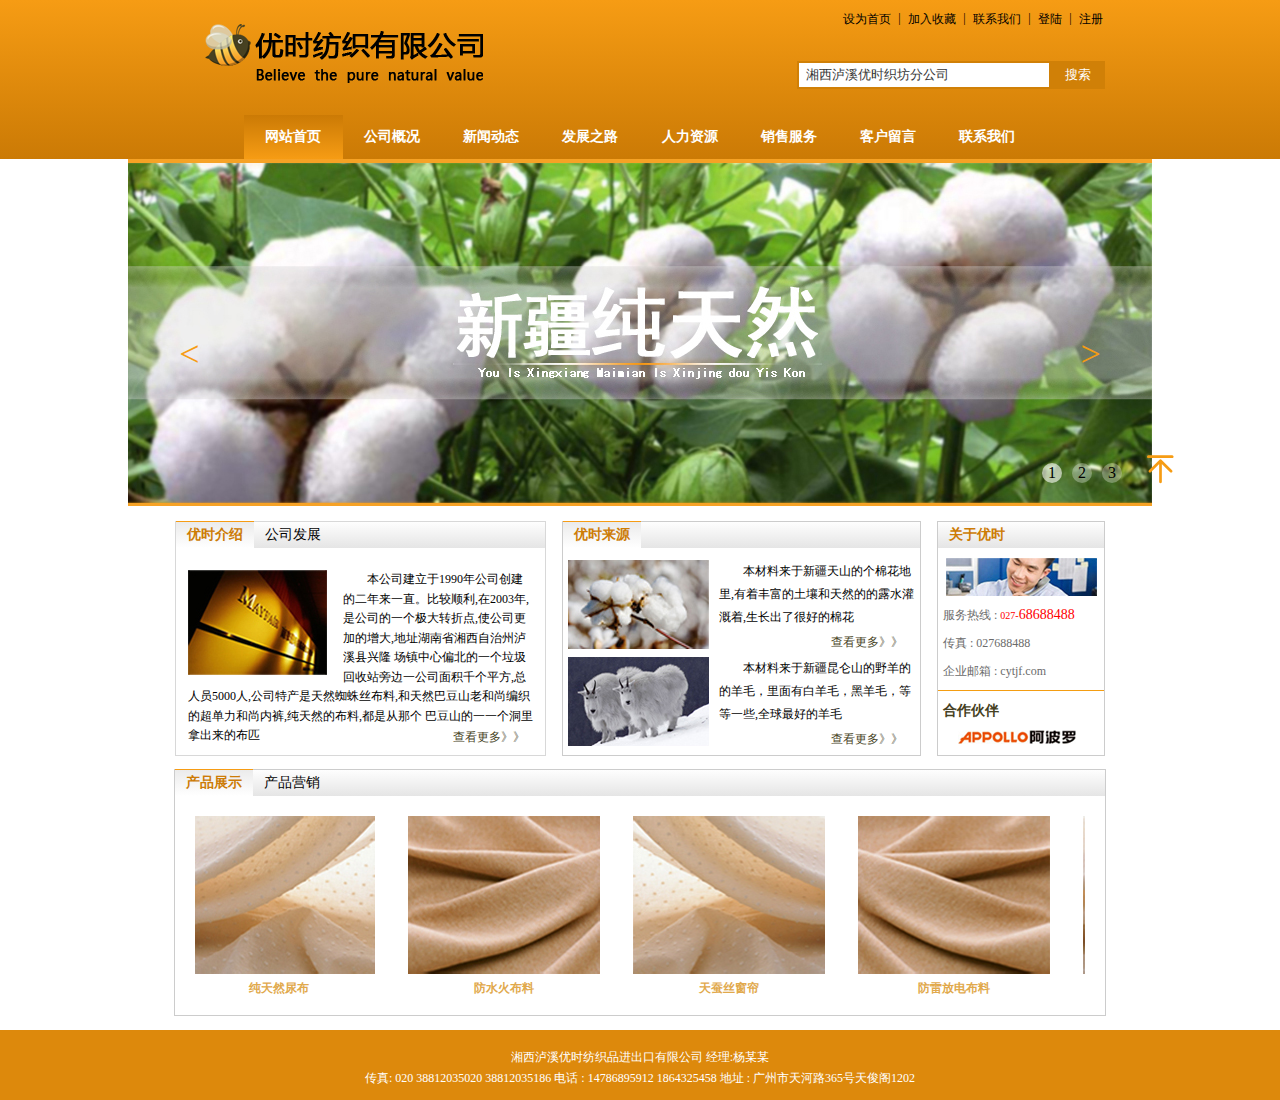
<file: index.html>
<!DOCTYPE html>
<html lang="en">
<head>
    <meta charset="UTF-8">
    <meta name="viewport" content="width=device-width, initial-scale=1.0">
    <meta http-equiv="X-UA-Compatible" content="ie=edge">
    <title>织坊网页首页</title>
    <link rel="stylesheet" href="css/shouye.css">
    <link rel="stylesheet" href="fontioc/download/iconfont.css">
    <link rel="stylesheet"  media="(max-width:768px)" href="css/mobile.css">
    <script type="text/javascript" src="js/shouye.js"></script>
    <script type="text/javascript" src="js/jquery.js"></script>
</head>
<body>
    <div id="box">
        <div class="head">
            <div class="head-box">
                <div class="logo">
                    <img src="image/logo.png" alt="logo">
                </div>
                <div class="homepage">
                    <p>
                        <a href="#">设为首页</a>|
                        <a href="#">加入收藏</a>|
                        <a href="#">联系我们</a>|
                        <a href="#">登陆</a>|
                        <a href="#">注册</a>
                    </p>
                </div>
                <form action="http://baidu.com/s" method="get">
                    <div class="input">
                         <label for="search"></label>
                         <input name="wd" id="search" value="  湘西泸溪优时织坊分公司">
                    </div>
                    <div>
                         <button>搜索</button>
                    </div>
                </form>
                <div class="nav">
                    <div class="nav-box">
                        <a href="#">网站首页</a>
                        <a href="#">公司概况</a>
                        <a href="#">新闻动态</a>
                        <a href="#">发展之路</a>
                        <a href="#">人力资源</a>
                        <a href="#">销售服务</a>
                        <a href="#">客户留言</a>
                        <a href="#">联系我们</a>
                    </div> 
                </div>
            </div>
        </div>
        <div id="banner">
            <div class="container" id="container">
                <div id="btn-prev" class="btn-ctrl">&lt;</div>
                <div id="btn-next" class="btn-ctrl">&gt;</div>
                <ul id="inner-list">
                    <li><img src="image/banner.jpg" alt=""/></li>
                    <li><img src="image/banner.jpg" alt=""/></li>
                    <li><img src="image/banner.jpg" alt=""/></li>
                </ul>
                <ul id="dot-list">
                   
                </ul>
            </div>
        </div>
        <div id="main1">
            <div class="main1-a">
                <div class="hander">
                    <a href="#">优时介绍</a>
                    <a href="#">公司发展</a>
                </div>
                <div class="content">
                    <img src="image/1.jpg" alt="">
                    <p>
                        本公司建立于1990年公司创建的二年来一直。比较顺利,在2003年,是公司的一个极大转折点,使公司更加的增大,地址湖南省湘西自治州泸溪县兴隆
                        场镇中心偏北的一个垃圾回收站旁边一公司面积千个平方,总人员5000人,公司特产是天然蜘蛛丝布料,和天然巴豆山老和尚编织的超单力和尚内裤,纯天然的布料,都是从那个
                         巴豆山的一一个洞里拿出来的布匹
                         <a href="#">查看更多》》</a>
                    </p>
                </div>
            </div>
            <div class="main1-b">
                <div class="hander">
                    <a href="#">优时来源</a>
                </div>
                <div class="content">
                    <div class="content-a">
                        <img src="image/2.jpg" alt="">
                        <p>
                            本材料来于新疆天山的个棉花地里,有着丰富的土壤和天然的的露水灌溉着,生长出了很好的棉花
                             <a href="#">查看更多》》</a>
                        </p>
                    </div>
                    <div class="content-b">
                        <img src="image/3.jpg" alt="">
                        <p>
                            本材料来于新疆昆仑山的野羊的的羊毛，里面有白羊毛，黑羊毛，等等一些,全球最好的羊毛
                             <a href="#">查看更多》》</a>
                        </p>
                    </div>
                </div>
            </div>
            <div class="main1-c">
                <div class="hander">
                    <a href="#">关于优时</a>
                </div>
                <img src="image/4.jpg" alt="">
                <p>服务热线 : <span style="color: red;font-size: 10px;">027-<span style="font-size: 14px;">68688488</span></span></p>
                <p>传真 : 027688488</p>
                <p>企业邮箱 : cytjf.com</p>
                <hr/>
                <p style="font-size: 14px;color: #454022;font-weight: bold;">合作伙伴</p>
                <img class="a-xiu-le" src="image/5.jpg" alt="阿波罗">
            </div>
        </div>
        <div id="main2">
            <div class="text">
                <a href="#">产品展示</a>
                <a href="#">产品营销</a>
            </div>
            <div class="img" id="img">
                <div class="demo-box">
                    <div id="demo1">
                        <a href="image/6.jpg">
                            <div class="img1">
                                <img src="image/6.jpg" alt="">
                                <p>纯天然尿布</p>
                            </div>
                        </a>
                        <a href="image/7.jpg">
                            <div class="img2">
                                <img src="image/7.jpg" alt="">
                                <p>防水火布料</p>
                            </div>
                        </a>
                        <a href="image/8.jpg">
                            <div class="img3">
                                <img src="image/8.jpg" alt="">
                                <p>天蚕丝窗帘</p>
                            </div>
                        </a>
                        <a href="image/9.jpg">
                            <div class="img4">
                                <img src="image/9.jpg" alt="">
                                <p>防雷放电布料</p>
                            </div>
                        </a>
                    </div>
                    <div id="demo2">
                        <a href="image/6.jpg">
                            <div class="img1">
                                <img src="image/6.jpg" alt="">
                                <p>纯天然尿布</p>
                            </div>
                        </a>
                        <a href="image/7.jpg">
                            <div class="img2">
                                <img src="image/7.jpg" alt="">
                                <p>防水火布料</p>
                            </div>
                        </a>
                        <a href="image/8.jpg">
                            <div class="img3">
                                <img src="image/8.jpg" alt="">
                                <p>天蚕丝窗帘</p>
                            </div>
                        </a>
                        <a href="image/9.jpg">
                            <div class="img4">
                                <img src="image/9.jpg" alt="">
                                <p>防雷放电布料</p>
                            </div>
                        </a>
                        <lise></lise>
                    </div>
                </div>
            </div>
        </div>
        <div id="bottom">
            <div>
                <p>
                    湘西泸溪优时纺织品进出口有限公司 经理:杨某某
                </p>
                <p>
                    传真: 020 38812035020 38812035186   电话 : 14786895912 1864325458   地址 : 广州市天河路365号天俊阁1202  
                </p>
            </div>
        </div>
        <span class="iconfont icon-backtotop"></span>
    </div>  
</body>
</html>
</file>
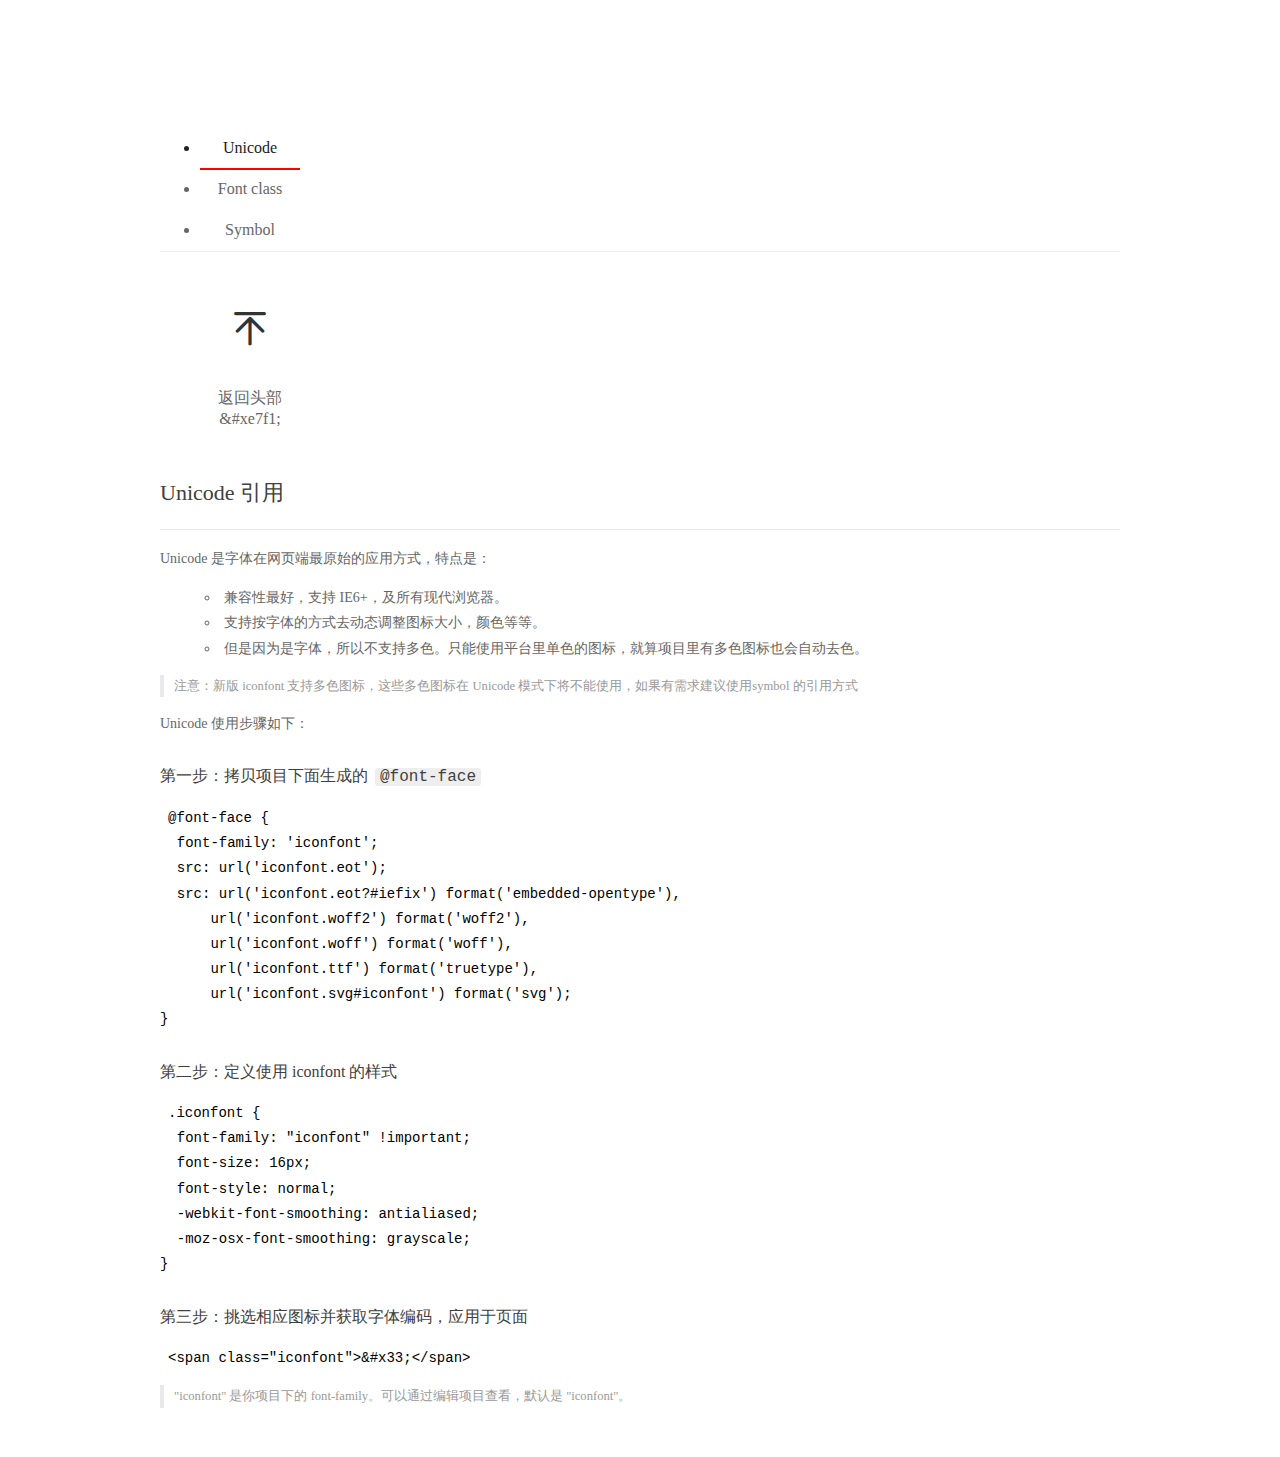
<file: fontioc/download/demo_index.html>
<!DOCTYPE html>
<html>
<head>
  <meta charset="utf-8"/>
  <title>IconFont Demo</title>
  <link rel="shortcut icon" href="https://gtms04.alicdn.com/tps/i4/TB1_oz6GVXXXXaFXpXXJDFnIXXX-64-64.ico" type="image/x-icon"/>
  <link rel="stylesheet" href="https://g.alicdn.com/thx/cube/1.3.2/cube.min.css">
  <link rel="stylesheet" href="demo.css">
  <link rel="stylesheet" href="iconfont.css">
  <script src="iconfont.js"></script>
  <!-- jQuery -->
  <script src="https://a1.alicdn.com/oss/uploads/2018/12/26/7bfddb60-08e8-11e9-9b04-53e73bb6408b.js"></script>
  <!-- 代码高亮 -->
  <script src="https://a1.alicdn.com/oss/uploads/2018/12/26/a3f714d0-08e6-11e9-8a15-ebf944d7534c.js"></script>
</head>
<body>
  <div class="main">
    <h1 class="logo"><a href="https://www.iconfont.cn/" title="iconfont 首页" target="_blank">&#xe86b;</a></h1>
    <div class="nav-tabs">
      <ul id="tabs" class="dib-box">
        <li class="dib active"><span>Unicode</span></li>
        <li class="dib"><span>Font class</span></li>
        <li class="dib"><span>Symbol</span></li>
      </ul>
      
    </div>
    <div class="tab-container">
      <div class="content unicode" style="display: block;">
          <ul class="icon_lists dib-box">
          
            <li class="dib">
              <span class="icon iconfont">&#xe7f1;</span>
                <div class="name">返回头部</div>
                <div class="code-name">&amp;#xe7f1;</div>
              </li>
          
          </ul>
          <div class="article markdown">
          <h2 id="unicode-">Unicode 引用</h2>
          <hr>

          <p>Unicode 是字体在网页端最原始的应用方式，特点是：</p>
          <ul>
            <li>兼容性最好，支持 IE6+，及所有现代浏览器。</li>
            <li>支持按字体的方式去动态调整图标大小，颜色等等。</li>
            <li>但是因为是字体，所以不支持多色。只能使用平台里单色的图标，就算项目里有多色图标也会自动去色。</li>
          </ul>
          <blockquote>
            <p>注意：新版 iconfont 支持多色图标，这些多色图标在 Unicode 模式下将不能使用，如果有需求建议使用symbol 的引用方式</p>
          </blockquote>
          <p>Unicode 使用步骤如下：</p>
          <h3 id="-font-face">第一步：拷贝项目下面生成的 <code>@font-face</code></h3>
<pre><code class="language-css"
>@font-face {
  font-family: 'iconfont';
  src: url('iconfont.eot');
  src: url('iconfont.eot?#iefix') format('embedded-opentype'),
      url('iconfont.woff2') format('woff2'),
      url('iconfont.woff') format('woff'),
      url('iconfont.ttf') format('truetype'),
      url('iconfont.svg#iconfont') format('svg');
}
</code></pre>
          <h3 id="-iconfont-">第二步：定义使用 iconfont 的样式</h3>
<pre><code class="language-css"
>.iconfont {
  font-family: "iconfont" !important;
  font-size: 16px;
  font-style: normal;
  -webkit-font-smoothing: antialiased;
  -moz-osx-font-smoothing: grayscale;
}
</code></pre>
          <h3 id="-">第三步：挑选相应图标并获取字体编码，应用于页面</h3>
<pre>
<code class="language-html"
>&lt;span class="iconfont"&gt;&amp;#x33;&lt;/span&gt;
</code></pre>
          <blockquote>
            <p>"iconfont" 是你项目下的 font-family。可以通过编辑项目查看，默认是 "iconfont"。</p>
          </blockquote>
          </div>
      </div>
      <div class="content font-class">
        <ul class="icon_lists dib-box">
          
          <li class="dib">
            <span class="icon iconfont icon-backtotop"></span>
            <div class="name">
              返回头部
            </div>
            <div class="code-name">.icon-backtotop
            </div>
          </li>
          
        </ul>
        <div class="article markdown">
        <h2 id="font-class-">font-class 引用</h2>
        <hr>

        <p>font-class 是 Unicode 使用方式的一种变种，主要是解决 Unicode 书写不直观，语意不明确的问题。</p>
        <p>与 Unicode 使用方式相比，具有如下特点：</p>
        <ul>
          <li>兼容性良好，支持 IE8+，及所有现代浏览器。</li>
          <li>相比于 Unicode 语意明确，书写更直观。可以很容易分辨这个 icon 是什么。</li>
          <li>因为使用 class 来定义图标，所以当要替换图标时，只需要修改 class 里面的 Unicode 引用。</li>
          <li>不过因为本质上还是使用的字体，所以多色图标还是不支持的。</li>
        </ul>
        <p>使用步骤如下：</p>
        <h3 id="-fontclass-">第一步：引入项目下面生成的 fontclass 代码：</h3>
<pre><code class="language-html">&lt;link rel="stylesheet" href="./iconfont.css"&gt;
</code></pre>
        <h3 id="-">第二步：挑选相应图标并获取类名，应用于页面：</h3>
<pre><code class="language-html">&lt;span class="iconfont icon-xxx"&gt;&lt;/span&gt;
</code></pre>
        <blockquote>
          <p>"
            iconfont" 是你项目下的 font-family。可以通过编辑项目查看，默认是 "iconfont"。</p>
        </blockquote>
      </div>
      </div>
      <div class="content symbol">
          <ul class="icon_lists dib-box">
          
            <li class="dib">
                <svg class="icon svg-icon" aria-hidden="true">
                  <use xlink:href="#icon-backtotop"></use>
                </svg>
                <div class="name">返回头部</div>
                <div class="code-name">#icon-backtotop</div>
            </li>
          
          </ul>
          <div class="article markdown">
          <h2 id="symbol-">Symbol 引用</h2>
          <hr>

          <p>这是一种全新的使用方式，应该说这才是未来的主流，也是平台目前推荐的用法。相关介绍可以参考这篇<a href="">文章</a>
            这种用法其实是做了一个 SVG 的集合，与另外两种相比具有如下特点：</p>
          <ul>
            <li>支持多色图标了，不再受单色限制。</li>
            <li>通过一些技巧，支持像字体那样，通过 <code>font-size</code>, <code>color</code> 来调整样式。</li>
            <li>兼容性较差，支持 IE9+，及现代浏览器。</li>
            <li>浏览器渲染 SVG 的性能一般，还不如 png。</li>
          </ul>
          <p>使用步骤如下：</p>
          <h3 id="-symbol-">第一步：引入项目下面生成的 symbol 代码：</h3>
<pre><code class="language-html">&lt;script src="./iconfont.js"&gt;&lt;/script&gt;
</code></pre>
          <h3 id="-css-">第二步：加入通用 CSS 代码（引入一次就行）：</h3>
<pre><code class="language-html">&lt;style&gt;
.icon {
  width: 1em;
  height: 1em;
  vertical-align: -0.15em;
  fill: currentColor;
  overflow: hidden;
}
&lt;/style&gt;
</code></pre>
          <h3 id="-">第三步：挑选相应图标并获取类名，应用于页面：</h3>
<pre><code class="language-html">&lt;svg class="icon" aria-hidden="true"&gt;
  &lt;use xlink:href="#icon-xxx"&gt;&lt;/use&gt;
&lt;/svg&gt;
</code></pre>
          </div>
      </div>

    </div>
  </div>
  <script>
  $(document).ready(function () {
      $('.tab-container .content:first').show()

      $('#tabs li').click(function (e) {
        var tabContent = $('.tab-container .content')
        var index = $(this).index()

        if ($(this).hasClass('active')) {
          return
        } else {
          $('#tabs li').removeClass('active')
          $(this).addClass('active')

          tabContent.hide().eq(index).fadeIn()
        }
      })
    })
  </script>
</body>
</html>
</file>
<file: css/shouye.css>
*{padding: 0;margin: 0;}
a{color: #000;text-decoration: none;}

.head{width: 100%; height: 159px; background: linear-gradient(#f69c14,#cb7a05);}
.head-box{margin: 0 auto; width: 1024px; height: 159px;position: relative;}
.head-box .logo{position: absolute; top: 24px; left: 77px;}
.head-box .homepage p{width: 260px;height: 13px;display: flex;flex-wrap: wrap;justify-content: space-between;font-family: "微软雅黑";font-size: 12px;position: absolute;top: 11px;right: 49px;}
.head-box .homepage p a:hover{color: red;}
.head-box form {width: 308px;height: 28px;background: #d08007;position: relative;display: flex;flex-wrap: wrap;position: absolute;top: 61px;right: 47px;}
.head-box form .input{width: 250px;height: 24px;position: absolute;align-self:center;}
.head-box form .input input{width: 250px;height: 24px;border: none;margin-left: 2px;}
.head-box form .input input{color: rgb(54, 54, 54);}
.head-box form button{position: absolute;right: 0;width: 55px;height: 28px;background: none;border: none;color: #fff;}
.head-box .nav{width: 100%;height: 44px;position: absolute;bottom: 0;}
.head-box .nav-box{width: 793px;height: 44px;margin: 0 auto;display: flex;flex-wrap: wrap;justify-content: space-between;}
.head-box .nav-box a{width: 99px;height: 44px; font-size: 14px;font-weight: 600;color: #fff; line-height: 44px;text-align: center;}
.head-box .nav-box a:nth-child(1){background: linear-gradient(#cb7a05,#f69c14);}
.head-box .nav-box a:hover{background: linear-gradient(#cb7a05,#f69c14);}

#banner{margin: 0 auto; width: 1024px; height: 347px;background: #f6a225;display: flex;flex-wrap: wrap;align-items: center;}
#banner #container{ margin: 0 auto;width: 1024px;height:340px;position: relative;overflow: hidden;}
#banner #inner-list{width: 400%;position: absolute;top: 0;left: 0;}
#banner #inner-list li{float: left; list-style: none;}
#banner #dot-list{position: absolute;bottom:20px;right:20px;}
#banner #dot-list li{display: inline-block; width: 20px;height:20px; border-radius: 50%; line-height: 20px; text-align: center;background: rgba(255,255,255,.3); cursor: pointer; margin-right: 10px;}
#banner #dot-list li.cur{background: rgba(255,255,255,.6);}
#banner .btn-ctrl{position: absolute;cursor: pointer;top: 50%; font-size: 36px; color: #f69c14; font-weight: 500; z-index: 2;}
#banner #btn-prev{ left: 5%;}
#banner #btn-next{right: 5%;}

#main1{display: flex;flex-wrap: wrap;justify-content: space-between; margin: 0 auto;margin-top: 15px; width: 930px; }
#main1 .main1-a{width: 369px;height: 233px;border: 1px solid #d8d8d8;}
#main1 .main1-a .hander,
.main1-b .hander,
.main1-c .hander,
#main2 .text{width: 100%; height: 26px;background: linear-gradient(#fefefe,#e5e5e5);position: relative;}
#main1 .main1-a .hander a,
.main1-b .hander a,
.main1-c .hander a,
#main2 .text a{ display: block; width: 78px;height: 26px;line-height: 26px;font-size: 14px;text-align: center;float: left;}
#main1 .main1-c .hander a{color: #cd7c06;font-weight: 700;}
#main1 .main1-a .hander a:hover,
.main1-a .hander a:nth-child(1),
#main1 .main1-b .hander a,
#main2 .text a:nth-child(1),
#main2 .text a:hover{color: #cd7c06;background: linear-gradient(#ebebeb,#fff);font-weight: 700;border-top: 1px solid #f69c14;margin-top: -1px;}
.main1-a .content{margin: 22px 12px 0;}
.main1-a .content img{display: block;float: left;margin-right: 16px;}
.main1-a .content p{font-size: 12px;font-family: "微软雅黑";text-indent: 2em;line-height: 19.5px;}
.main1-a .content p a,
.main1-b .content .content-a a,
.main1-b .content .content-b a{ color: #46421d;float: right;margin-right: 8px;margin-top:2px;}
.main1-a .content p a:hover,
.main1-b .content .content-a a:hover,
.main1-b .content .content-b a:hover{color: red;}
#main1 .main1-b{width: 357px;height: 233px;border: 1px solid #ccc;}
#main1 .main1-b .content{width: 100%;height: 207px;margin: 12px 5px 0;}
#main1 .main1-b .content .content-a,
#main1 .main1-b .content .content-b{width: 100%;height: 47%;}
.main1-b .content .content-a img,
.main1-b .content .content-b img{float: left;margin-right: 10px;}
.main1-b .content .content-a p,
.main1-b .content .content-b p{font-size: 12px;text-indent: 2em;line-height: 23px;margin-right: 10px;}
.main1-b .content .content-a a,
.main1-b .content .content-b a{margin-right: 12px;}
.main1-b .content .content-b{clear:both;}
#main1 .main1-c{width: 166px;height: 233px;border: 1px solid #ccc;}
#main1 .main1-c img:nth-child(2){width: 151px;height: 38px;display: block; margin: 10px auto 0;}
#main1 .main1-c .a-xiu-le{width: 118px;height: 14px;margin: 10px 0 0 20px;}
#main1 .main1-c p{font-size: 12px;margin:11px 0 0 5px;color: #6b6b6b;}
#main1 .main1-c hr{background-color:#f49d12;height: 1px;border:none;margin-top: 10px;}

#main2{margin: 0 auto;margin-top: 13px;width: 930px;height: 245px;border: 1px solid #ccc;}
#main2 .img{width: 890px;margin-left: 20px; height: 219px;overflow: hidden;}
#main2 .img .demo-box{width: 1000%;float: left;}
#main2 .img #demo1,
#main2 .img #demo2
{float: left;}
#main2 .img #demo1 div,
#main2 .img #demo2 div{width: 192px;height:214px;float: left;margin: 20px 0 0 33px;}
#demo1 div p:hover,
#demo2 div p:hover{color: red;}
#main2 .img img{display: block; width: 192px;height: 158px;}
#main2 .img p{height: 29px; font-size: 12px;font-weight: 700; text-align: center;color: #e1a94c;line-height: 28px;}
#main2 .img .img1{width: 192px;height: 187px;}

#bottom{margin-top:14px;width: 100%; height: 70px;background: #dd890c;display: flex;flex-wrap: wrap;justify-content: center;}
#bottom div{margin: auto 0;height: 37px;} 
#bottom p{display: block;text-align: center;line-height: 21px;color: #fff;font-size: 12px;}

.iconfont{position: fixed;  top: 50%;right: 8%;z-index: 10;color: #f69c14;}
</file>
<file: fontioc/download/iconfont.css>
@font-face {font-family: "iconfont";
  src: url('iconfont.eot?t=1576738640610'); /* IE9 */
  src: url('iconfont.eot?t=1576738640610#iefix') format('embedded-opentype'), /* IE6-IE8 */
  url('[data-uri]') format('woff2'),
  url('iconfont.woff?t=1576738640610') format('woff'),
  url('iconfont.ttf?t=1576738640610') format('truetype'), /* chrome, firefox, opera, Safari, Android, iOS 4.2+ */
  url('iconfont.svg?t=1576738640610#iconfont') format('svg'); /* iOS 4.1- */
}

.iconfont {
  font-family: "iconfont" !important;
  font-size: 16px;
  font-style: normal;
  -webkit-font-smoothing: antialiased;
  -moz-osx-font-smoothing: grayscale;
}

.icon-backtotop:before {
  content: "\e7f1";
  font-size: 35px;
}
.icon-backtotop:hover{
  color: #f00;
}
</file>
<file: css/mobile.css>
#main1 .main1-a,
#main1 .main1-b,
#main1 .main1-c{width: 100%;}
#main1 .main1-c img{margin: 0;margin-left: 0;}
</file>
<file: fontioc/download/demo.css>
/* Logo 字体 */
@font-face {
  font-family: "iconfont logo";
  src: url('https://at.alicdn.com/t/font_985780_km7mi63cihi.eot?t=1545807318834');
  src: url('https://at.alicdn.com/t/font_985780_km7mi63cihi.eot?t=1545807318834#iefix') format('embedded-opentype'),
    url('https://at.alicdn.com/t/font_985780_km7mi63cihi.woff?t=1545807318834') format('woff'),
    url('https://at.alicdn.com/t/font_985780_km7mi63cihi.ttf?t=1545807318834') format('truetype'),
    url('https://at.alicdn.com/t/font_985780_km7mi63cihi.svg?t=1545807318834#iconfont') format('svg');
}

.logo {
  font-family: "iconfont logo";
  font-size: 160px;
  font-style: normal;
  -webkit-font-smoothing: antialiased;
  -moz-osx-font-smoothing: grayscale;
}

/* tabs */
.nav-tabs {
  position: relative;
}

.nav-tabs .nav-more {
  position: absolute;
  right: 0;
  bottom: 0;
  height: 42px;
  line-height: 42px;
  color: #666;
}

#tabs {
  border-bottom: 1px solid #eee;
}

#tabs li {
  cursor: pointer;
  width: 100px;
  height: 40px;
  line-height: 40px;
  text-align: center;
  font-size: 16px;
  border-bottom: 2px solid transparent;
  position: relative;
  z-index: 1;
  margin-bottom: -1px;
  color: #666;
}


#tabs .active {
  border-bottom-color: #f00;
  color: #222;
}

.tab-container .content {
  display: none;
}

/* 页面布局 */
.main {
  padding: 30px 100px;
  width: 960px;
  margin: 0 auto;
}

.main .logo {
  color: #333;
  text-align: left;
  margin-bottom: 30px;
  line-height: 1;
  height: 110px;
  margin-top: -50px;
  overflow: hidden;
  *zoom: 1;
}

.main .logo a {
  font-size: 160px;
  color: #333;
}

.helps {
  margin-top: 40px;
}

.helps pre {
  padding: 20px;
  margin: 10px 0;
  border: solid 1px #e7e1cd;
  background-color: #fffdef;
  overflow: auto;
}

.icon_lists {
  width: 100% !important;
  overflow: hidden;
  *zoom: 1;
}

.icon_lists li {
  width: 100px;
  margin-bottom: 10px;
  margin-right: 20px;
  text-align: center;
  list-style: none !important;
  cursor: default;
}

.icon_lists li .code-name {
  line-height: 1.2;
}

.icon_lists .icon {
  display: block;
  height: 100px;
  line-height: 100px;
  font-size: 42px;
  margin: 10px auto;
  color: #333;
  -webkit-transition: font-size 0.25s linear, width 0.25s linear;
  -moz-transition: font-size 0.25s linear, width 0.25s linear;
  transition: font-size 0.25s linear, width 0.25s linear;
}

.icon_lists .icon:hover {
  font-size: 100px;
}

.icon_lists .svg-icon {
  /* 通过设置 font-size 来改变图标大小 */
  width: 1em;
  /* 图标和文字相邻时，垂直对齐 */
  vertical-align: -0.15em;
  /* 通过设置 color 来改变 SVG 的颜色/fill */
  fill: currentColor;
  /* path 和 stroke 溢出 viewBox 部分在 IE 下会显示
      normalize.css 中也包含这行 */
  overflow: hidden;
}

.icon_lists li .name,
.icon_lists li .code-name {
  color: #666;
}

/* markdown 样式 */
.markdown {
  color: #666;
  font-size: 14px;
  line-height: 1.8;
}

.highlight {
  line-height: 1.5;
}

.markdown img {
  vertical-align: middle;
  max-width: 100%;
}

.markdown h1 {
  color: #404040;
  font-weight: 500;
  line-height: 40px;
  margin-bottom: 24px;
}

.markdown h2,
.markdown h3,
.markdown h4,
.markdown h5,
.markdown h6 {
  color: #404040;
  margin: 1.6em 0 0.6em 0;
  font-weight: 500;
  clear: both;
}

.markdown h1 {
  font-size: 28px;
}

.markdown h2 {
  font-size: 22px;
}

.markdown h3 {
  font-size: 16px;
}

.markdown h4 {
  font-size: 14px;
}

.markdown h5 {
  font-size: 12px;
}

.markdown h6 {
  font-size: 12px;
}

.markdown hr {
  height: 1px;
  border: 0;
  background: #e9e9e9;
  margin: 16px 0;
  clear: both;
}

.markdown p {
  margin: 1em 0;
}

.markdown>p,
.markdown>blockquote,
.markdown>.highlight,
.markdown>ol,
.markdown>ul {
  width: 80%;
}

.markdown ul>li {
  list-style: circle;
}

.markdown>ul li,
.markdown blockquote ul>li {
  margin-left: 20px;
  padding-left: 4px;
}

.markdown>ul li p,
.markdown>ol li p {
  margin: 0.6em 0;
}

.markdown ol>li {
  list-style: decimal;
}

.markdown>ol li,
.markdown blockquote ol>li {
  margin-left: 20px;
  padding-left: 4px;
}

.markdown code {
  margin: 0 3px;
  padding: 0 5px;
  background: #eee;
  border-radius: 3px;
}

.markdown strong,
.markdown b {
  font-weight: 600;
}

.markdown>table {
  border-collapse: collapse;
  border-spacing: 0px;
  empty-cells: show;
  border: 1px solid #e9e9e9;
  width: 95%;
  margin-bottom: 24px;
}

.markdown>table th {
  white-space: nowrap;
  color: #333;
  font-weight: 600;
}

.markdown>table th,
.markdown>table td {
  border: 1px solid #e9e9e9;
  padding: 8px 16px;
  text-align: left;
}

.markdown>table th {
  background: #F7F7F7;
}

.markdown blockquote {
  font-size: 90%;
  color: #999;
  border-left: 4px solid #e9e9e9;
  padding-left: 0.8em;
  margin: 1em 0;
}

.markdown blockquote p {
  margin: 0;
}

.markdown .anchor {
  opacity: 0;
  transition: opacity 0.3s ease;
  margin-left: 8px;
}

.markdown .waiting {
  color: #ccc;
}

.markdown h1:hover .anchor,
.markdown h2:hover .anchor,
.markdown h3:hover .anchor,
.markdown h4:hover .anchor,
.markdown h5:hover .anchor,
.markdown h6:hover .anchor {
  opacity: 1;
  display: inline-block;
}

.markdown>br,
.markdown>p>br {
  clear: both;
}


.hljs {
  display: block;
  background: white;
  padding: 0.5em;
  color: #333333;
  overflow-x: auto;
}

.hljs-comment,
.hljs-meta {
  color: #969896;
}

.hljs-string,
.hljs-variable,
.hljs-template-variable,
.hljs-strong,
.hljs-emphasis,
.hljs-quote {
  color: #df5000;
}

.hljs-keyword,
.hljs-selector-tag,
.hljs-type {
  color: #a71d5d;
}

.hljs-literal,
.hljs-symbol,
.hljs-bullet,
.hljs-attribute {
  color: #0086b3;
}

.hljs-section,
.hljs-name {
  color: #63a35c;
}

.hljs-tag {
  color: #333333;
}

.hljs-title,
.hljs-attr,
.hljs-selector-id,
.hljs-selector-class,
.hljs-selector-attr,
.hljs-selector-pseudo {
  color: #795da3;
}

.hljs-addition {
  color: #55a532;
  background-color: #eaffea;
}

.hljs-deletion {
  color: #bd2c00;
  background-color: #ffecec;
}

.hljs-link {
  text-decoration: underline;
}

/* 代码高亮 */
/* PrismJS 1.15.0
https://prismjs.com/download.html#themes=prism&languages=markup+css+clike+javascript */
/**
 * prism.js default theme for JavaScript, CSS and HTML
 * Based on dabblet (http://dabblet.com)
 * @author Lea Verou
 */
code[class*="language-"],
pre[class*="language-"] {
  color: black;
  background: none;
  text-shadow: 0 1px white;
  font-family: Consolas, Monaco, 'Andale Mono', 'Ubuntu Mono', monospace;
  text-align: left;
  white-space: pre;
  word-spacing: normal;
  word-break: normal;
  word-wrap: normal;
  line-height: 1.5;

  -moz-tab-size: 4;
  -o-tab-size: 4;
  tab-size: 4;

  -webkit-hyphens: none;
  -moz-hyphens: none;
  -ms-hyphens: none;
  hyphens: none;
}

pre[class*="language-"]::-moz-selection,
pre[class*="language-"] ::-moz-selection,
code[class*="language-"]::-moz-selection,
code[class*="language-"] ::-moz-selection {
  text-shadow: none;
  background: #b3d4fc;
}

pre[class*="language-"]::selection,
pre[class*="language-"] ::selection,
code[class*="language-"]::selection,
code[class*="language-"] ::selection {
  text-shadow: none;
  background: #b3d4fc;
}

@media print {

  code[class*="language-"],
  pre[class*="language-"] {
    text-shadow: none;
  }
}

/* Code blocks */
pre[class*="language-"] {
  padding: 1em;
  margin: .5em 0;
  overflow: auto;
}

:not(pre)>code[class*="language-"],
pre[class*="language-"] {
  background: #f5f2f0;
}

/* Inline code */
:not(pre)>code[class*="language-"] {
  padding: .1em;
  border-radius: .3em;
  white-space: normal;
}

.token.comment,
.token.prolog,
.token.doctype,
.token.cdata {
  color: slategray;
}

.token.punctuation {
  color: #999;
}

.namespace {
  opacity: .7;
}

.token.property,
.token.tag,
.token.boolean,
.token.number,
.token.constant,
.token.symbol,
.token.deleted {
  color: #905;
}

.token.selector,
.token.attr-name,
.token.string,
.token.char,
.token.builtin,
.token.inserted {
  color: #690;
}

.token.operator,
.token.entity,
.token.url,
.language-css .token.string,
.style .token.string {
  color: #9a6e3a;
  background: hsla(0, 0%, 100%, .5);
}

.token.atrule,
.token.attr-value,
.token.keyword {
  color: #07a;
}

.token.function,
.token.class-name {
  color: #DD4A68;
}

.token.regex,
.token.important,
.token.variable {
  color: #e90;
}

.token.important,
.token.bold {
  font-weight: bold;
}

.token.italic {
  font-style: italic;
}

.token.entity {
  cursor: help;
}
</file>
